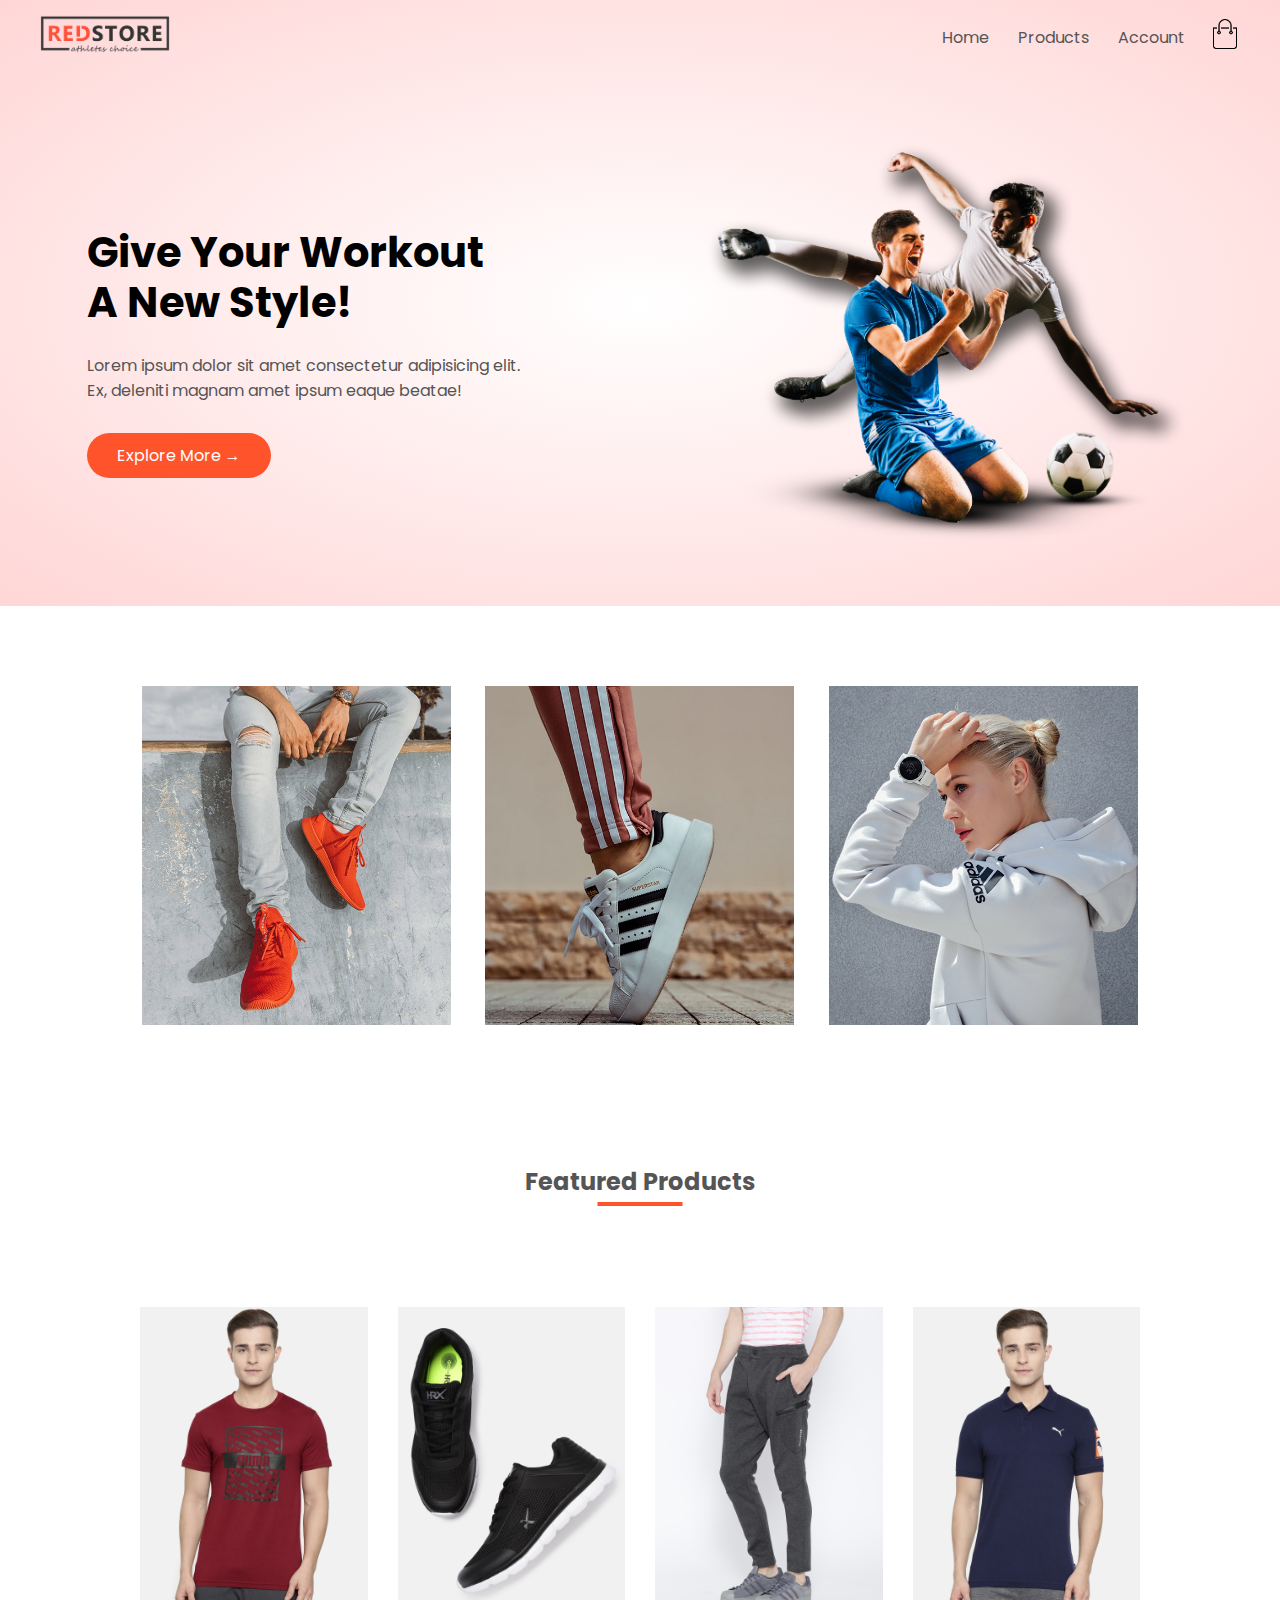
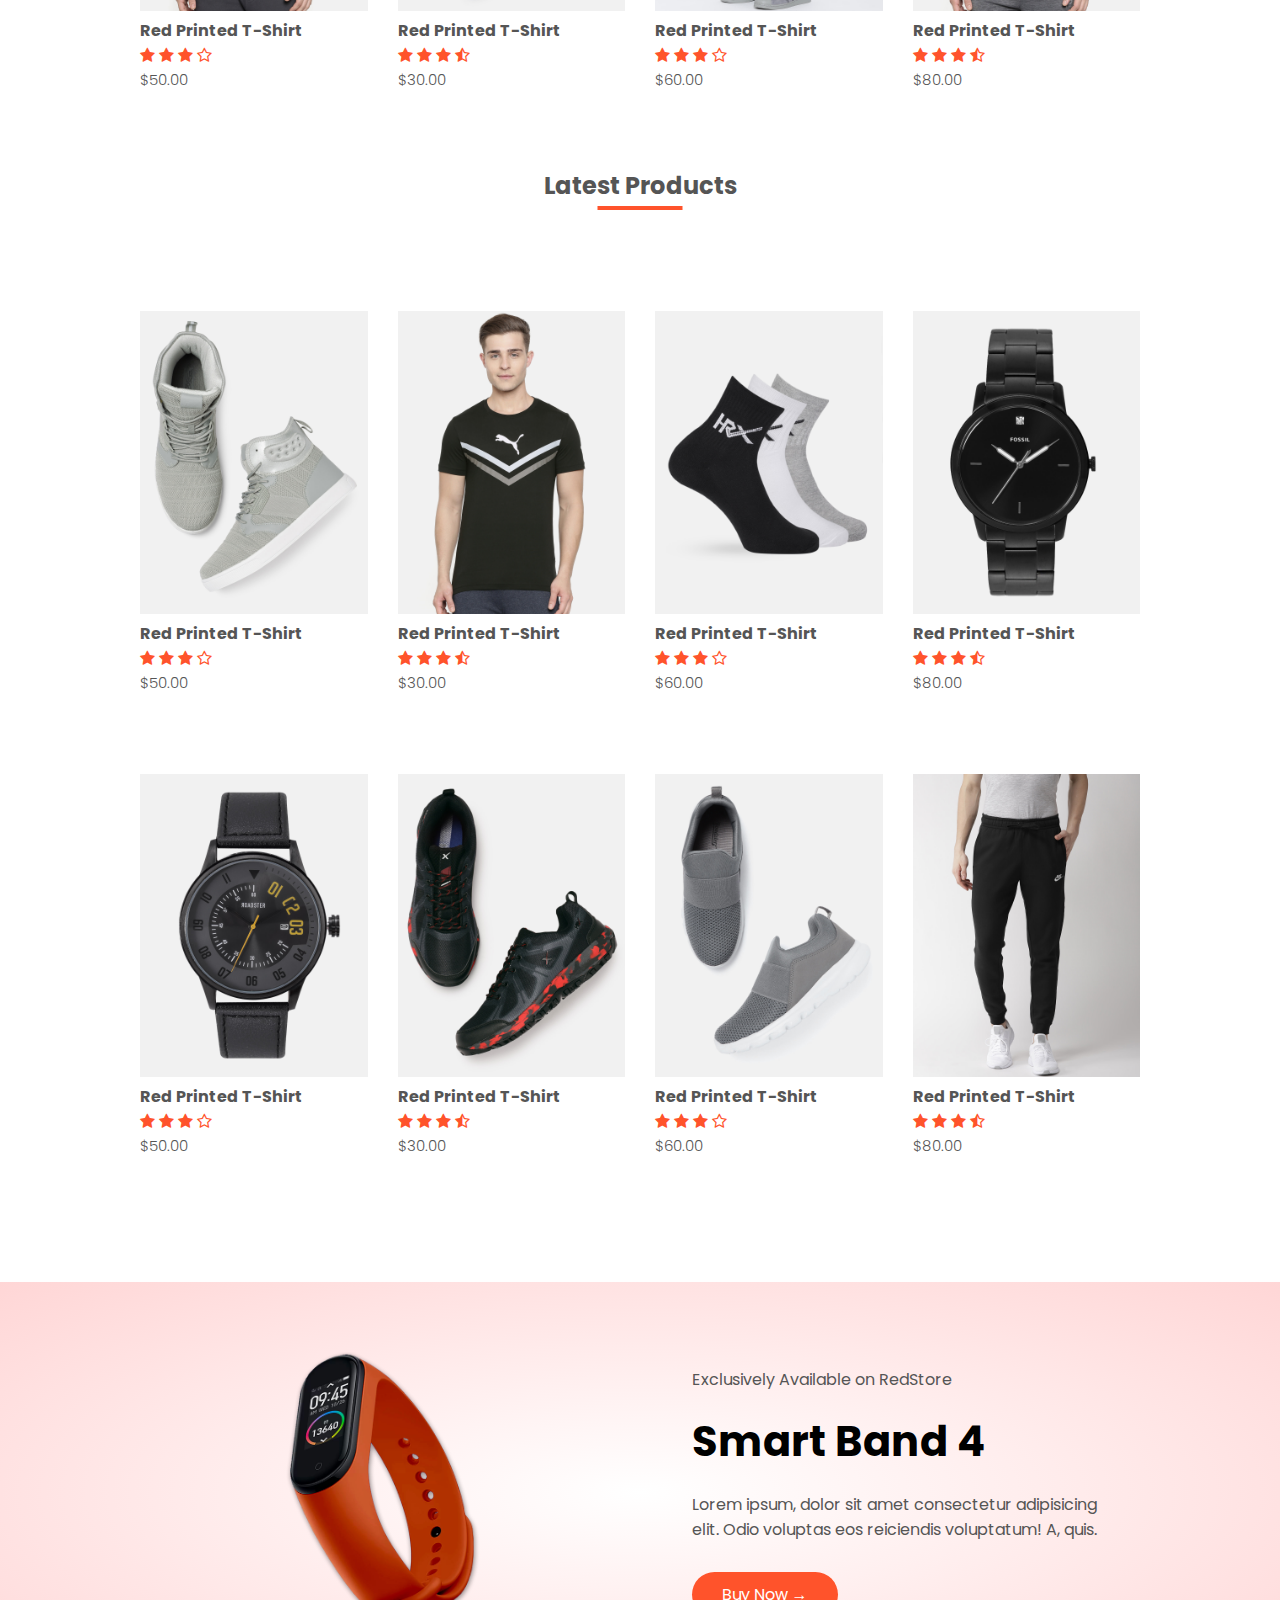
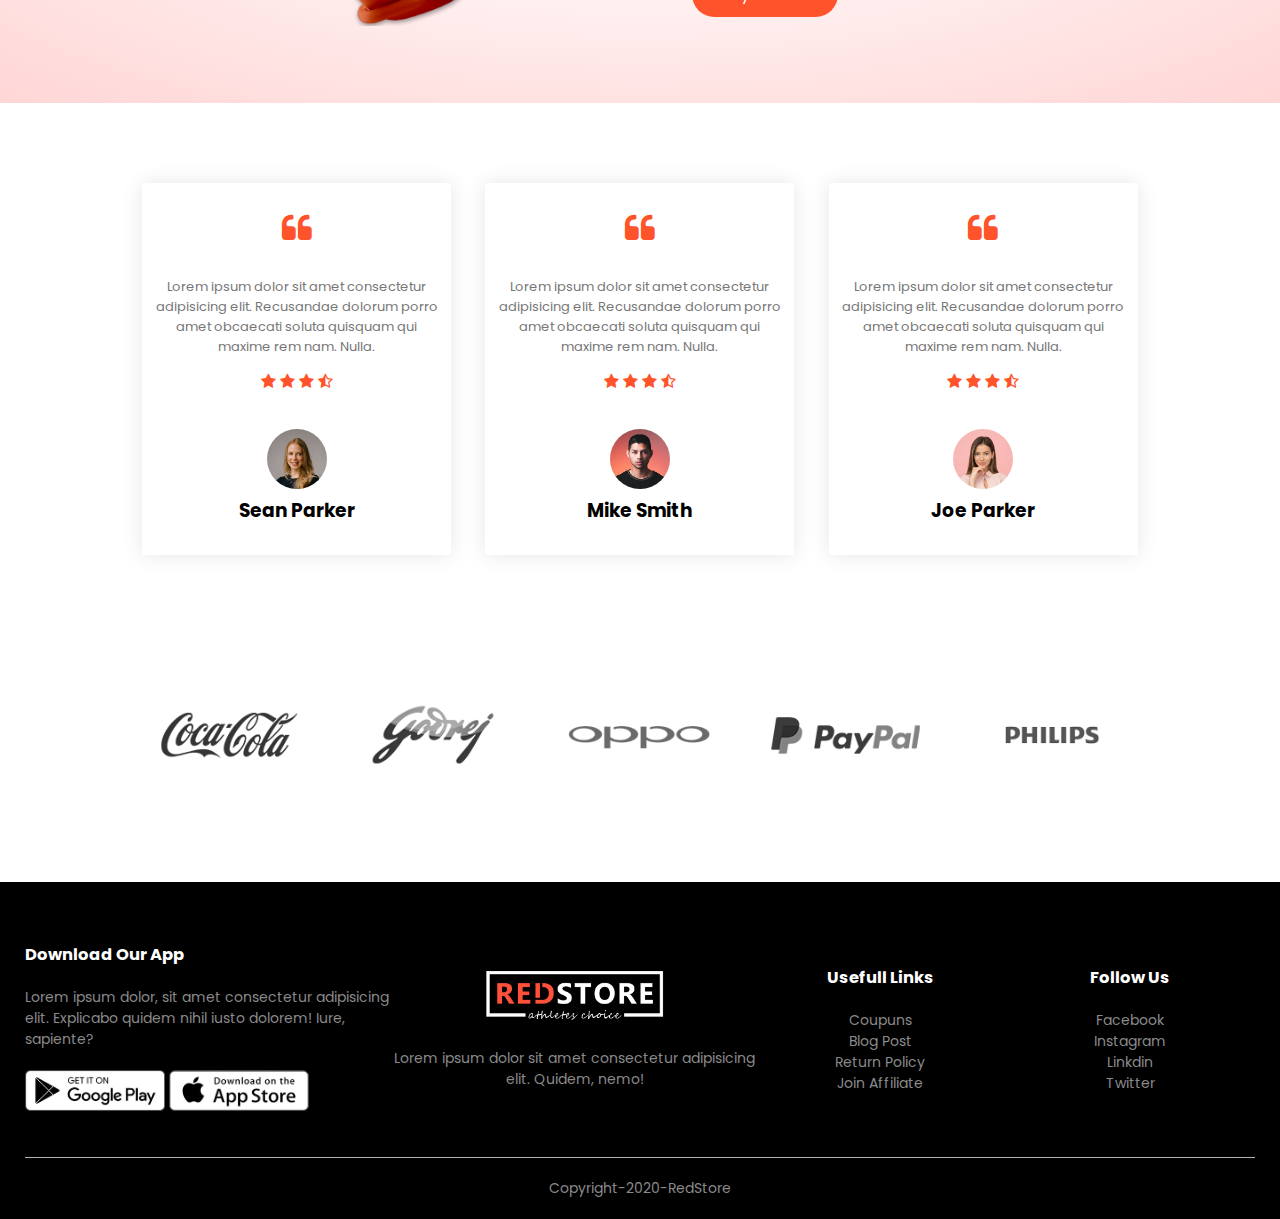
<file: index.html>
<!DOCTYPE html>
<html lang="en">

<head>
    <meta charset="UTF-8">
    <meta name="viewport" content="width=device-width, initial-scale=1.0">
    <link rel="stylesheet" href="./css/style.css">
    <link rel="shortcut icon" href="./images/logo.png" type="image/png">
    <link rel="preconnect" href="https://fonts.gstatic.com">
    <link href="https://fonts.googleapis.com/css2?family=Poppins:ital,wght@1,200&display=swap" rel="stylesheet">
    <link rel="stylesheet" href="https://cdnjs.cloudflare.com/ajax/libs/font-awesome/4.7.0/css/font-awesome.min.css">
    <title>RedStore</title>
</head>

<body>

    <!-- hrader section--------------------------------------------------- -->

    <div class="header">


        <div class="container">
            <div class="navbar">
                <div class="logo">
                    <a href="index.html"> <img src="./images/logo.png"></a>
                </div>
                <nav>
                    <ul id="ulitem">
                        <li><a href="#">Home</a></li>
                        <li><a href="product.html">Products</a></li>
                        <li><a href="account.html">Account</a></li>
                    </ul>

                </nav>
                <a href="cart.html"><img src="./images/cart.png" class="cart"></a>
                <img src="./images/menu.png" class="menu" onclick="menubtn()">
            </div>

            <div class="row">
                <div class="col_2" id="col_1">
                    <h1>Give Your Workout <br> A New Style!</h1>
                    <p>Lorem ipsum dolor sit amet consectetur adipisicing elit. <br> Ex, deleniti magnam amet ipsum eaque beatae!</p>
                    <a class="btn">Explore More &#8594</a>
                </div>

                <div class="col_2">
                    <img src="./images/image1.png" alt="" srcset="">
                </div>
            </div>


        </div>
    </div>

    <!-- hrader section--------------------------------------------------- -->


    <!-- featured category------------------------------------- -->

    <div class="category">
        <div class="small-container">
            <div class="row">
                <div class="col_3">
                    <img src="./images/category-1.jpg" alt="" srcset="">
                </div>
                <div class="col_3">
                    <img src="./images/category-2.jpg" alt="" srcset="">
                </div>
                <div class="col_3">
                    <img src="./images/category-3.jpg" alt="" srcset="">
                </div>

            </div>
        </div>
    </div>

    <!-- featured category------------------------------------- -->




    <!-- featured products------------------------------------- -->
    <div class="small-container">
        <h2 class="title">Featured Products</h2>
        <div class="row">
            <div class="col_4">
                <a href="productdetail.html"><img src="./images/product-1.jpg" alt="" srcset=""></a>
                <h4>Red Printed T-Shirt</h4>
                <div class="rating">
                    <i class="fa fa-star" aria-hidden="true"></i>
                    <i class="fa fa-star" aria-hidden="true"></i>
                    <i class="fa fa-star" aria-hidden="true"></i>
                    <i class="fa fa-star-o" aria-hidden="true"></i>
                </div>
                <p>$50.00</p>
            </div>
            <div class="col_4">
                <img src="./images/product-2.jpg" alt="" srcset="">
                <h4>Red Printed T-Shirt</h4>
                <div class="rating">
                    <i class="fa fa-star" aria-hidden="true"></i>
                    <i class="fa fa-star" aria-hidden="true"></i>
                    <i class="fa fa-star" aria-hidden="true"></i>
                    <i class="fa fa-star-half-o" aria-hidden="true"></i>
                </div>
                <p>$30.00</p>
            </div>
            <div class="col_4">
                <img src="./images/product-3.jpg" alt="" srcset="">
                <h4>Red Printed T-Shirt</h4>
                <div class="rating">
                    <i class="fa fa-star" aria-hidden="true"></i>
                    <i class="fa fa-star" aria-hidden="true"></i>
                    <i class="fa fa-star" aria-hidden="true"></i>
                    <i class="fa fa-star-o" aria-hidden="true"></i>
                </div>
                <p>$60.00</p>
            </div>
            <div class="col_4">
                <img src="./images/product-4.jpg" alt="" srcset="">
                <h4>Red Printed T-Shirt</h4>
                <div class="rating">
                    <i class="fa fa-star" aria-hidden="true"></i>
                    <i class="fa fa-star" aria-hidden="true"></i>
                    <i class="fa fa-star" aria-hidden="true"></i>
                    <i class="fa fa-star-half-o" aria-hidden="true"></i>
                </div>
                <p>$80.00</p>
            </div>

        </div>
        <h2 class="title">Latest Products</h2>
        <div class="row">
            <div class="col_4">
                <img src="./images/product-5.jpg" alt="" srcset="">
                <h4>Red Printed T-Shirt</h4>
                <div class="rating">
                    <i class="fa fa-star" aria-hidden="true"></i>
                    <i class="fa fa-star" aria-hidden="true"></i>
                    <i class="fa fa-star" aria-hidden="true"></i>
                    <i class="fa fa-star-o" aria-hidden="true"></i>
                </div>
                <p>$50.00</p>
            </div>
            <div class="col_4">
                <img src="./images/product-6.jpg" alt="" srcset="">
                <h4>Red Printed T-Shirt</h4>
                <div class="rating">
                    <i class="fa fa-star" aria-hidden="true"></i>
                    <i class="fa fa-star" aria-hidden="true"></i>
                    <i class="fa fa-star" aria-hidden="true"></i>
                    <i class="fa fa-star-half-o" aria-hidden="true"></i>
                </div>
                <p>$30.00</p>
            </div>
            <div class="col_4">
                <img src="./images/product-7.jpg" alt="" srcset="">
                <h4>Red Printed T-Shirt</h4>
                <div class="rating">
                    <i class="fa fa-star" aria-hidden="true"></i>
                    <i class="fa fa-star" aria-hidden="true"></i>
                    <i class="fa fa-star" aria-hidden="true"></i>
                    <i class="fa fa-star-o" aria-hidden="true"></i>
                </div>
                <p>$60.00</p>
            </div>
            <div class="col_4">
                <img src="./images/product-8.jpg" alt="" srcset="">
                <h4>Red Printed T-Shirt</h4>
                <div class="rating">
                    <i class="fa fa-star" aria-hidden="true"></i>
                    <i class="fa fa-star" aria-hidden="true"></i>
                    <i class="fa fa-star" aria-hidden="true"></i>
                    <i class="fa fa-star-half-o" aria-hidden="true"></i>
                </div>
                <p>$80.00</p>
            </div>

        </div>
        <div class="row">
            <div class="col_4">
                <img src="./images/product-9.jpg" alt="" srcset="">
                <h4>Red Printed T-Shirt</h4>
                <div class="rating">
                    <i class="fa fa-star" aria-hidden="true"></i>
                    <i class="fa fa-star" aria-hidden="true"></i>
                    <i class="fa fa-star" aria-hidden="true"></i>
                    <i class="fa fa-star-o" aria-hidden="true"></i>
                </div>
                <p>$50.00</p>
            </div>
            <div class="col_4">
                <img src="./images/product-10.jpg" alt="" srcset="">
                <h4>Red Printed T-Shirt</h4>
                <div class="rating">
                    <i class="fa fa-star" aria-hidden="true"></i>
                    <i class="fa fa-star" aria-hidden="true"></i>
                    <i class="fa fa-star" aria-hidden="true"></i>
                    <i class="fa fa-star-half-o" aria-hidden="true"></i>
                </div>
                <p>$30.00</p>
            </div>
            <div class="col_4">
                <img src="./images/product-11.jpg" alt="" srcset="">
                <h4>Red Printed T-Shirt</h4>
                <div class="rating">
                    <i class="fa fa-star" aria-hidden="true"></i>
                    <i class="fa fa-star" aria-hidden="true"></i>
                    <i class="fa fa-star" aria-hidden="true"></i>
                    <i class="fa fa-star-o" aria-hidden="true"></i>
                </div>
                <p>$60.00</p>
            </div>
            <div class="col_4">
                <img src="./images/product-12.jpg" alt="" srcset="">
                <h4>Red Printed T-Shirt</h4>
                <div class="rating">
                    <i class="fa fa-star" aria-hidden="true"></i>
                    <i class="fa fa-star" aria-hidden="true"></i>
                    <i class="fa fa-star" aria-hidden="true"></i>
                    <i class="fa fa-star-half-o" aria-hidden="true"></i>
                </div>
                <p>$80.00</p>
            </div>

        </div>
    </div>


    <!-- featured products------------------------------------- -->

    <!-- offer----------------------------------------------------------- -->

    <div class="offer">
        <div class="small-container">
            <div class="row">
                <div class="col_2">
                    <img src="./images/exclusive.png" alt="" srcset="" class="offer-img">
                </div>
                <div class="col_2">
                    <p>Exclusively Available on RedStore</p>
                    <h1>Smart Band 4</h1>
                    <p>Lorem ipsum, dolor sit amet consectetur adipisicing elit. Odio voluptas eos reiciendis voluptatum! A, quis.</p>
                    <a href="" class="btn">Buy Now &#8594</a>
                </div>
            </div>
        </div>
    </div>



    <!-- offer----------------------------------------------------------- -->


    <!-- testimonial------------------------------------------------------- -->

    <div class="testimonial">
        <div class="small-container">
            <div class="row">
                <div class="col_3">
                    <i class="fa fa-quote-left fa-2x" aria-hidden="true"></i>
                    <p>Lorem ipsum dolor sit amet consectetur adipisicing elit. Recusandae dolorum porro amet obcaecati soluta quisquam qui maxime rem nam. Nulla.</p>
                    <div class="rating">
                        <i class="fa fa-star" aria-hidden="true"></i>
                        <i class="fa fa-star" aria-hidden="true"></i>
                        <i class="fa fa-star" aria-hidden="true"></i>
                        <i class="fa fa-star-half-o" aria-hidden="true"></i>
                    </div>
                    <img src="./images/user-1.png" alt="" srcset="">
                    <h3>Sean Parker</h3>
                </div>
                <div class="col_3">
                    <i class="fa fa-quote-left fa-2x" aria-hidden="true"></i>
                    <p>Lorem ipsum dolor sit amet consectetur adipisicing elit. Recusandae dolorum porro amet obcaecati soluta quisquam qui maxime rem nam. Nulla.</p>
                    <div class="rating">
                        <i class="fa fa-star" aria-hidden="true"></i>
                        <i class="fa fa-star" aria-hidden="true"></i>
                        <i class="fa fa-star" aria-hidden="true"></i>
                        <i class="fa fa-star-half-o" aria-hidden="true"></i>
                    </div>
                    <img src="./images/user-2.png" alt="" srcset="">
                    <h3>Mike Smith</h3>
                </div>
                <div class="col_3">
                    <i class="fa fa-quote-left fa-2x" aria-hidden="true"></i>
                    <p>Lorem ipsum dolor sit amet consectetur adipisicing elit. Recusandae dolorum porro amet obcaecati soluta quisquam qui maxime rem nam. Nulla.</p>
                    <div class="rating">
                        <i class="fa fa-star" aria-hidden="true"></i>
                        <i class="fa fa-star" aria-hidden="true"></i>
                        <i class="fa fa-star" aria-hidden="true"></i>
                        <i class="fa fa-star-half-o" aria-hidden="true"></i>
                    </div>
                    <img src="./images/user-3.png" alt="" srcset="">
                    <h3>Joe Parker</h3>
                </div>

            </div>
        </div>
    </div>

    <!-- testimonial------------------------------------------------------- -->


    <!-- brands--------------------------------------------------------------- -->
    <div class="brands">
        <div class="small-container">
            <div class="row">
                <div class="col_5">
                    <img src="./images/logo-coca-cola.png" alt="" srcset="">
                </div>
                <div class="col_5">
                    <img src="./images/logo-godrej.png" alt="" srcset="">
                </div>
                <div class="col_5">
                    <img src="./images/logo-oppo.png" alt="" srcset="">
                </div>
                <div class="col_5">
                    <img src="./images/logo-paypal.png" alt="" srcset="">
                </div>
                <div class="col_5">
                    <img src="./images/logo-philips.png" alt="" srcset="">
                </div>
            </div>
        </div>
    </div>

    <!-- brands--------------------------------------------------------------- -->

    <!-- footer-------------------------------------------------------------- -->
    <div class="footer">
        <div class="container">
            <div class="row">
                <div class="footer-col_1">
                    <h3>Download Our App</h3>
                    <p>Lorem ipsum dolor, sit amet consectetur adipisicing elit. Explicabo quidem nihil iusto dolorem! Iure, sapiente?</p>
                    <div class="app-logo">
                        <img src="./images/play-store.png" alt="" srcset="">
                        <img src="./images/app-store.png" alt="" srcset="">
                    </div>
                </div>
                <div class="footer-col_2">
                    <img src="./images/logo-white.png" alt="" srcset="">
                    <p>Lorem ipsum dolor sit amet consectetur adipisicing elit. Quidem, nemo!</p>
                </div>
                <div class="footer-col_3">
                    <h3>Usefull Links</h3>
                    <ul>
                        <li>Coupuns</li>
                        <li>Blog Post</li>
                        <li>Return Policy</li>
                        <li>Join Affiliate</li>
                    </ul>
                </div>
                <div class="footer-col_4">
                    <h3>Follow Us</h3>
                    <ul>
                        <li>Facebook</li>
                        <li>Instagram</li>
                        <li>Linkdin</li>
                        <li>Twitter</li>
                    </ul>
                </div>
            </div>
            <hr>
            <p class="copyright">Copyright-2020-RedStore</p>
        </div>
    </div>



    <!-- footer-------------------------------------------------------------- -->




    <script src="./js/min.js"></script>
</body>

</html>
</file>
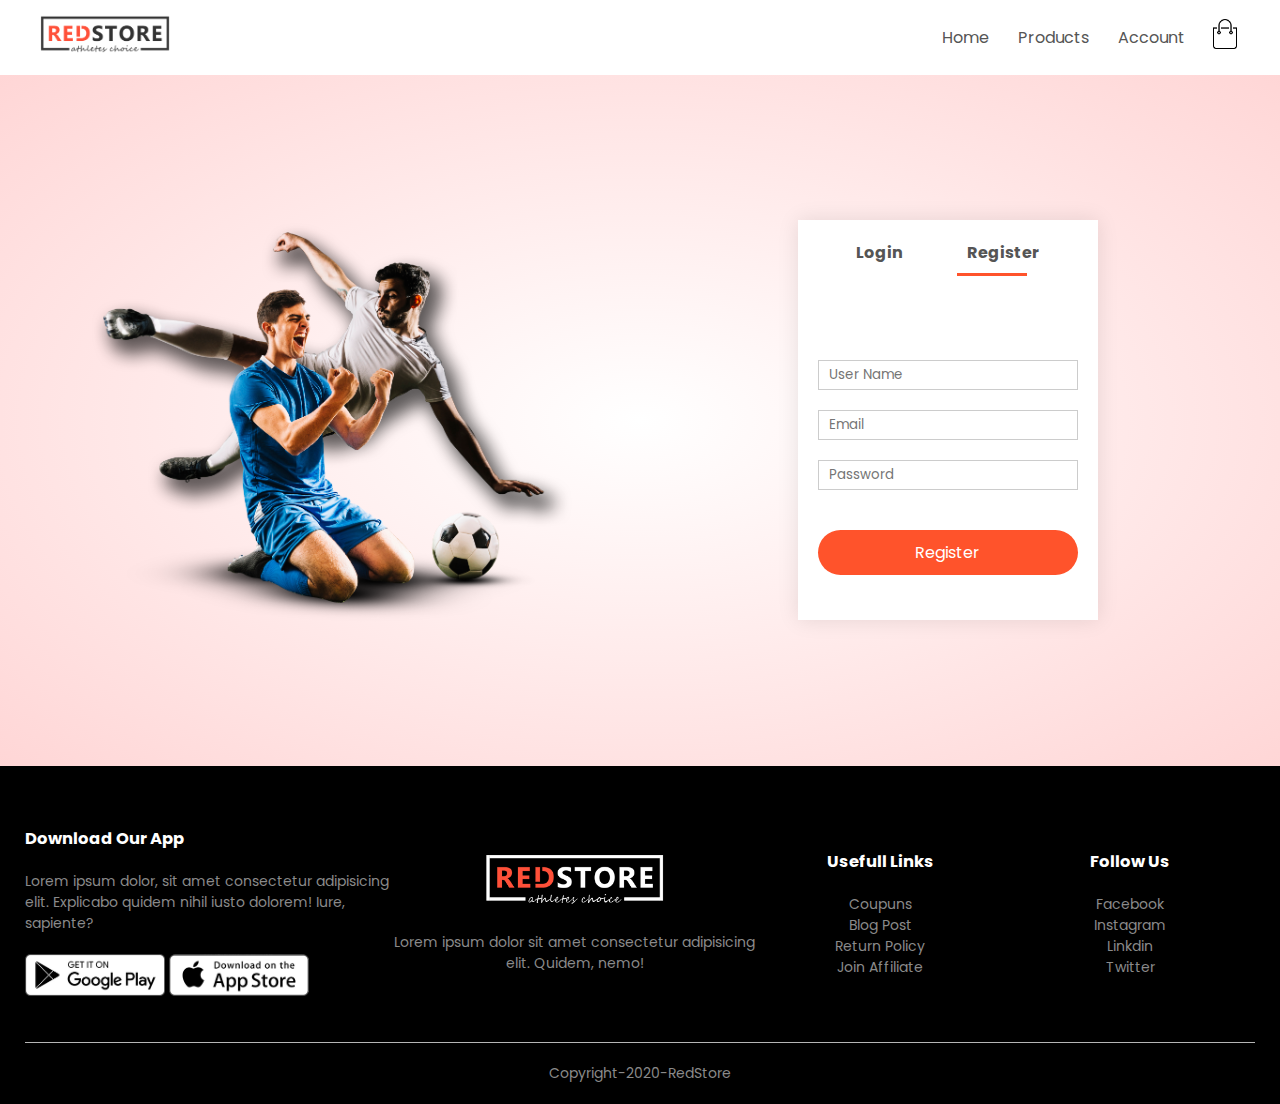
<file: account.html>
<!DOCTYPE html>
<html lang="en">

<head>
    <meta charset="UTF-8">
    <meta name="viewport" content="width=device-width, initial-scale=1.0">
    <link rel="stylesheet" href="./css/style.css">
    <link rel="shortcut icon" href="./images/logo.png" type="image/png">
    <link rel="preconnect" href="https://fonts.gstatic.com">
    <link href="https://fonts.googleapis.com/css2?family=Poppins:ital,wght@1,200&display=swap" rel="stylesheet">
    <link rel="stylesheet" href="https://cdnjs.cloudflare.com/ajax/libs/font-awesome/4.7.0/css/font-awesome.min.css">
    <title>RedStore</title>
</head>

<body>

    <!-- hrader section--------------------------------------------------- -->





    <div class="container">
        <div class="navbar">
            <div class="logo">
                <a href="index.html"> <img src="./images/logo.png"></a>
            </div>
            <nav>
                <ul id="ulitem">
                    <li><a href="index.html">Home</a></li>
                    <li><a href="product.html">Products</a></li>
                    <li><a href="#">Account</a></li>
                </ul>

            </nav>
            <a href="cart.html"> <img src="./images/cart.png" class="cart"></a>
            <img src="./images/menu.png" class="menu" onclick="menubtn()">
        </div>

    </div>


    <!-- hrader section--------------------------------------------------- -->


    <!-- account section--------------------------------------------- -->

    <div class="account_page">
        <div class="container">
            <div class="row">
                <div class="col_2">
                    <img src="./images/image1.png" class="acc-img">
                </div>
                <div class="col_2">
                    <div class="form_container">

                        <div class="form_btn">
                            <span onclick="login()">Login</span>
                            <span onclick="register()" id="reg">Register</span>
                            <hr id="indicator">
                        </div>
                        <form id="logform">
                            <input type="text" placeholder="User Name">
                            <input type="password" placeholder="Password">
                            <button type="submit" class="btn">Login</button>
                            <a href="">Forgot Password</a>

                        </form>
                        <form id="regform">
                            <input type="text" placeholder="User Name">
                            <input type="email" placeholder="Email">
                            <input type="password" placeholder="Password">
                            <button type="submit" class="btn">Register</button>


                        </form>

                    </div>
                </div>
            </div>
        </div>
    </div>
    <!-- account section--------------------------------------------- -->






    <!-- footer-------------------------------------------------------------- -->
    <div class="footer">
        <div class="container">
            <div class="row">
                <div class="footer-col_1">
                    <h3>Download Our App</h3>
                    <p>Lorem ipsum dolor, sit amet consectetur adipisicing elit. Explicabo quidem nihil iusto dolorem! Iure, sapiente?</p>
                    <div class="app-logo">
                        <img src="./images/play-store.png" alt="" srcset="">
                        <img src="./images/app-store.png" alt="" srcset="">
                    </div>
                </div>
                <div class="footer-col_2">
                    <img src="./images/logo-white.png" alt="" srcset="">
                    <p>Lorem ipsum dolor sit amet consectetur adipisicing elit. Quidem, nemo!</p>
                </div>
                <div class="footer-col_3">
                    <h3>Usefull Links</h3>
                    <ul>
                        <li>Coupuns</li>
                        <li>Blog Post</li>
                        <li>Return Policy</li>
                        <li>Join Affiliate</li>
                    </ul>
                </div>
                <div class="footer-col_4">
                    <h3>Follow Us</h3>
                    <ul>
                        <li>Facebook</li>
                        <li>Instagram</li>
                        <li>Linkdin</li>
                        <li>Twitter</li>
                    </ul>
                </div>
            </div>
            <hr>
            <p class="copyright">Copyright-2020-RedStore</p>
        </div>
    </div>



    <!-- footer-------------------------------------------------------------- -->




    <script src="./js/min.js"></script>
</body>

</html>
</file>
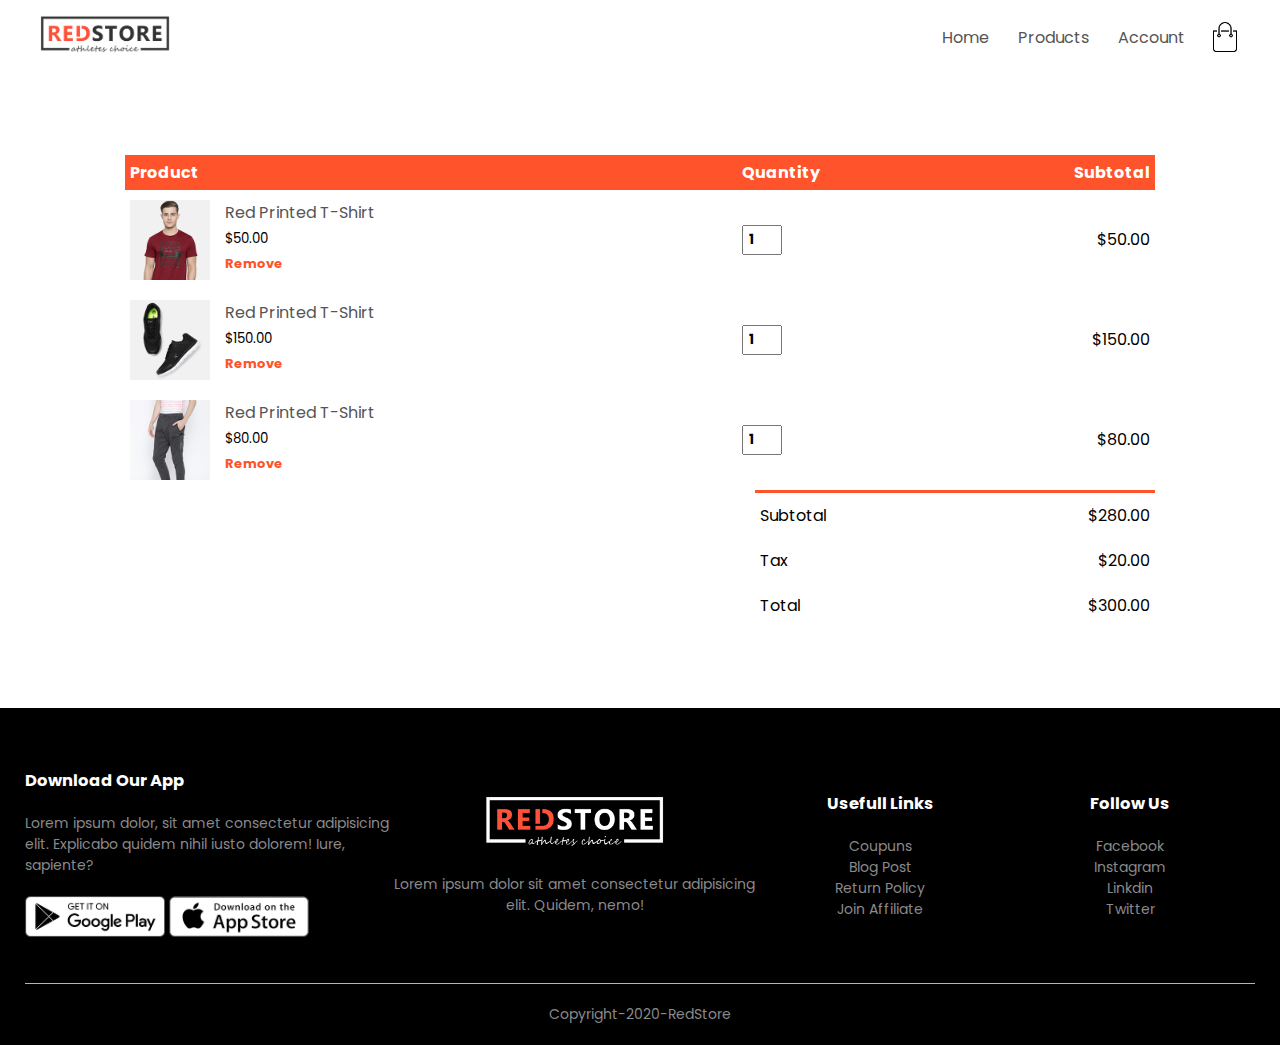
<file: cart.html>
<!DOCTYPE html>
<html lang="en">

<head>
    <meta charset="UTF-8">
    <meta name="viewport" content="width=device-width, initial-scale=1.0">
    <link rel="stylesheet" href="./css/style.css">
    <link rel="shortcut icon" href="./images/logo.png" type="image/png">
    <link rel="preconnect" href="https://fonts.gstatic.com">
    <link href="https://fonts.googleapis.com/css2?family=Poppins:ital,wght@1,200&display=swap" rel="stylesheet">
    <link rel="stylesheet" href="https://cdnjs.cloudflare.com/ajax/libs/font-awesome/4.7.0/css/font-awesome.min.css">
    <title>RedStore</title>
</head>

<body>

    <!-- hrader section--------------------------------------------------- -->




    <div class="container">
        <div class="navbar">
            <div class="logo">
                <a href="index.html"> <img src="./images/logo.png"></a>
            </div>
            <nav>
                <ul id="ulitem">
                    <li><a href="index.html">Home</a></li>
                    <li><a href="product.html">Products</a></li>
                    <li><a href="account.html">Account</a></li>
                </ul>

            </nav>
            <img src="./images/cart.png" class="cart">
            <img src="./images/menu.png" class="menu" onclick="menubtn()">
        </div>

    </div>

    <!-- hrader section--------------------------------------------------- -->


    <!-- cart detail---------------------------------------------------- -->
    <div class="small-container cart-page">
        <table>
            <tr>
                <th>Product</th>
                <th>Quantity</th>
                <th>Subtotal</th>
            </tr>
            <tr>
                <td>
                    <div class="cart_info">
                        <img src="./images/buy-1.jpg" alt="">
                        <div>
                            <p>Red Printed T-Shirt</p>
                            <small>$50.00</small>
                            <br>
                            <a href="">Remove</a>
                        </div>
                    </div>
                </td>
                <td><input type="number" value="1"></td>
                <td>$50.00</td>
            </tr>
            <tr>
                <td>
                    <div class="cart_info">
                        <img src="./images/buy-2.jpg" alt="">
                        <div>
                            <p>Red Printed T-Shirt</p>
                            <small>$150.00</small>
                            <br>
                            <a href="">Remove</a>
                        </div>
                    </div>
                </td>
                <td><input type="number" value="1"></td>
                <td>$150.00</td>
            </tr>
            <tr>
                <td>
                    <div class="cart_info">
                        <img src="./images/buy-3.jpg" alt="">
                        <div>
                            <p>Red Printed T-Shirt</p>
                            <small>$80.00</small>
                            <br>
                            <a href="">Remove</a>
                        </div>
                    </div>
                </td>
                <td><input type="number" value="1"></td>
                <td>$80.00</td>
            </tr>
        </table>

        <div class="total-price">
            <table>
                <tr>
                    <td>Subtotal</td>
                    <td>$280.00</td>
                </tr>
                <tr>
                    <td>Tax</td>
                    <td>$20.00</td>
                </tr>
                <tr>
                    <td>Total</td>
                    <td>$300.00</td>
                </tr>
            </table>
        </div>

    </div>

    <!-- cart detail---------------------------------------------------- -->







    <!-- footer-------------------------------------------------------------- -->
    <div class="footer">
        <div class="container">
            <div class="row">
                <div class="footer-col_1">
                    <h3>Download Our App</h3>
                    <p>Lorem ipsum dolor, sit amet consectetur adipisicing elit. Explicabo quidem nihil iusto dolorem! Iure, sapiente?</p>
                    <div class="app-logo">
                        <img src="./images/play-store.png" alt="" srcset="">
                        <img src="./images/app-store.png" alt="" srcset="">
                    </div>
                </div>
                <div class="footer-col_2">
                    <img src="./images/logo-white.png" alt="" srcset="">
                    <p>Lorem ipsum dolor sit amet consectetur adipisicing elit. Quidem, nemo!</p>
                </div>
                <div class="footer-col_3">
                    <h3>Usefull Links</h3>
                    <ul>
                        <li>Coupuns</li>
                        <li>Blog Post</li>
                        <li>Return Policy</li>
                        <li>Join Affiliate</li>
                    </ul>
                </div>
                <div class="footer-col_4">
                    <h3>Follow Us</h3>
                    <ul>
                        <li>Facebook</li>
                        <li>Instagram</li>
                        <li>Linkdin</li>
                        <li>Twitter</li>
                    </ul>
                </div>
            </div>
            <hr>
            <p class="copyright">Copyright-2020-RedStore</p>
        </div>
    </div>



    <!-- footer-------------------------------------------------------------- -->




    <script src="./js/min.js"></script>
</body>

</html>
</file>
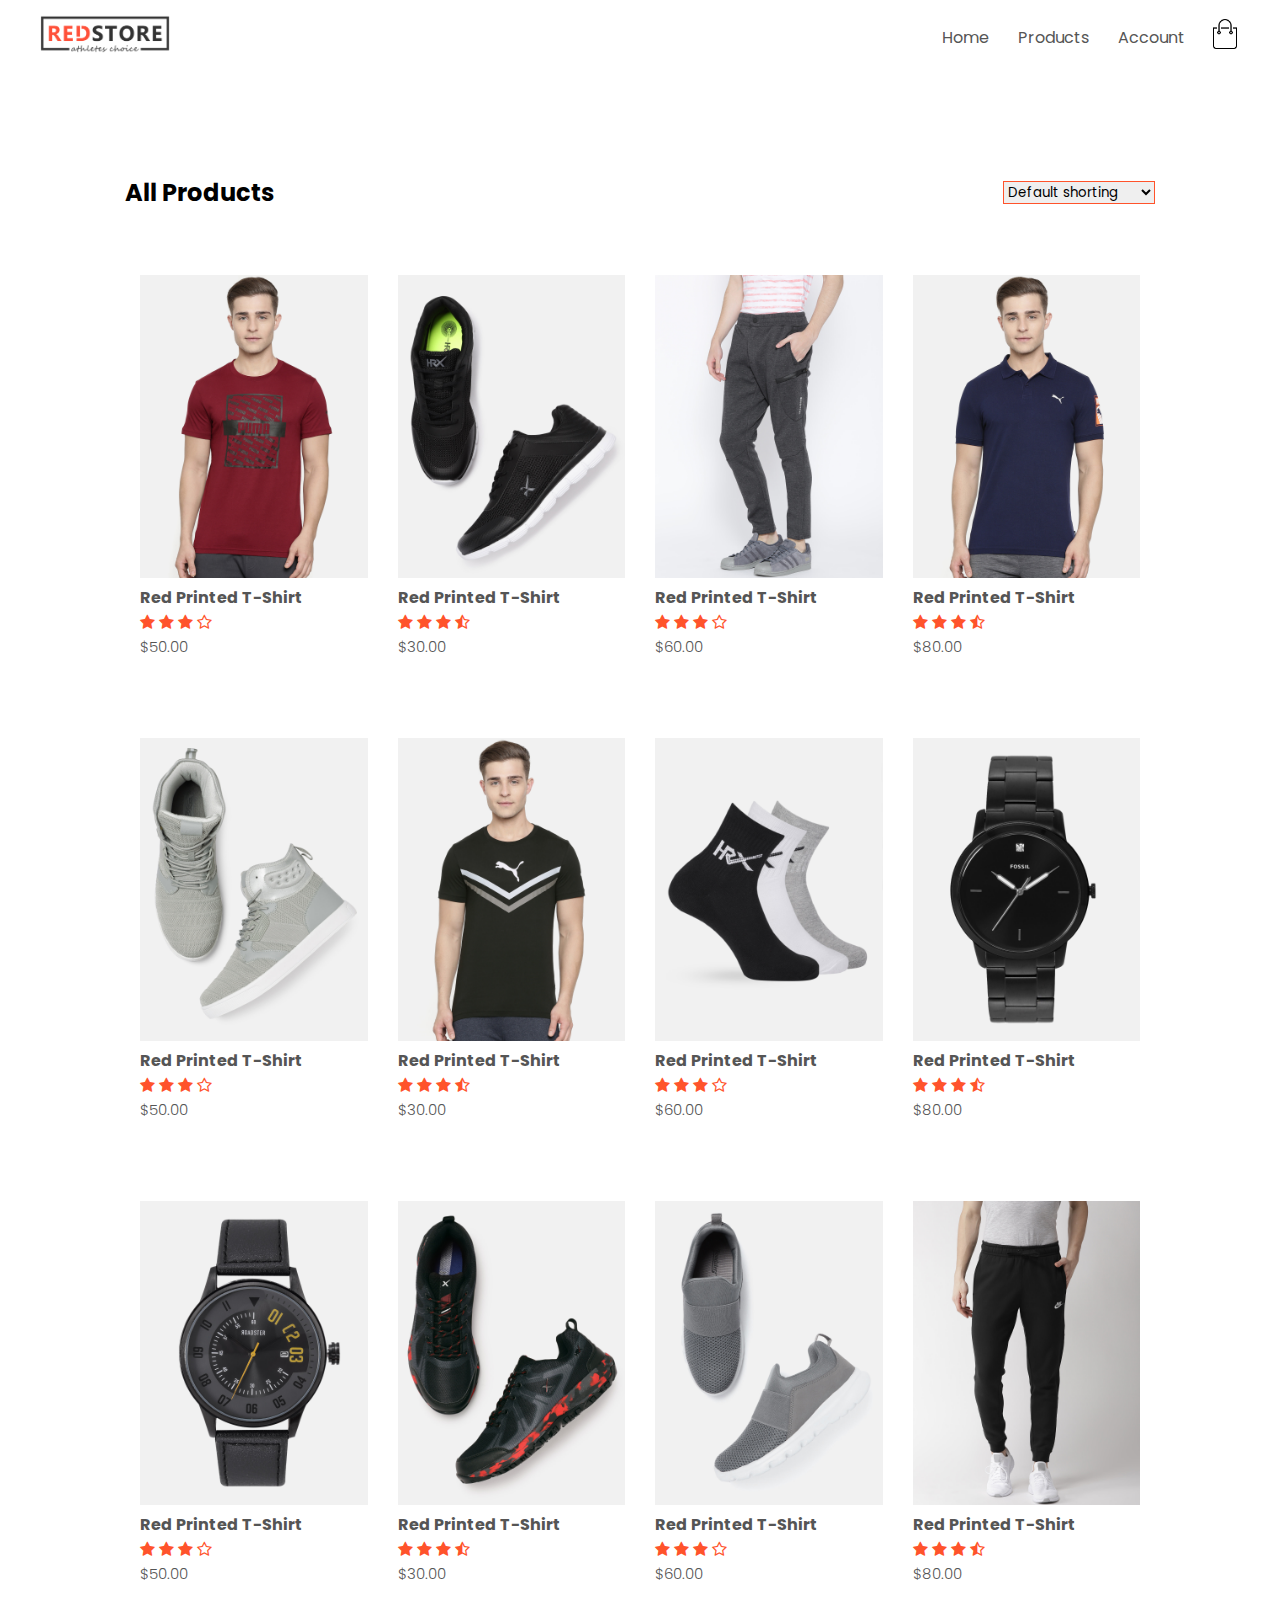
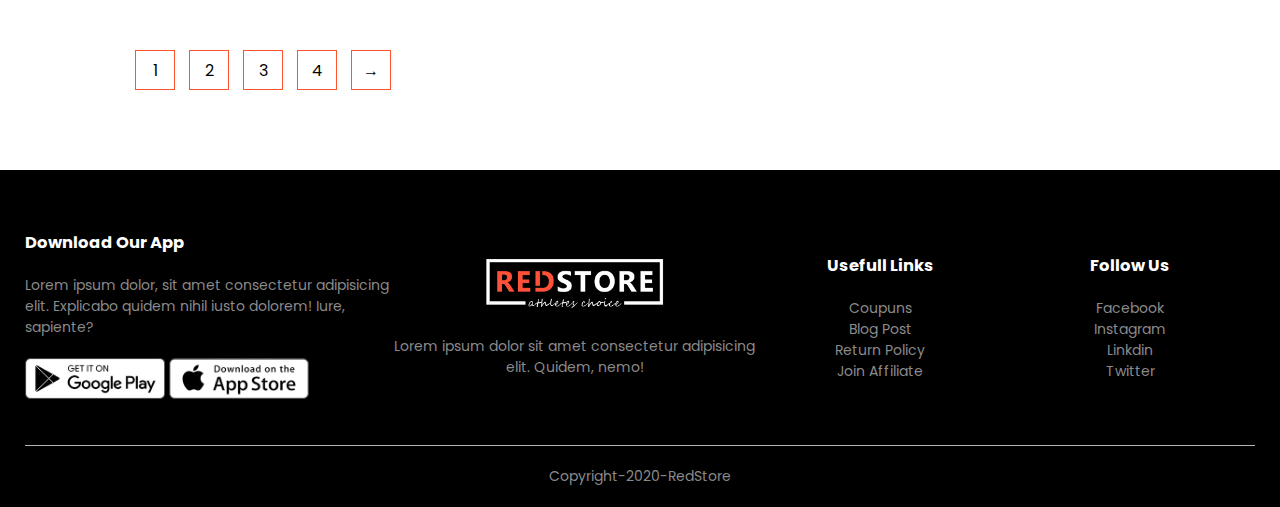
<file: product.html>
<!DOCTYPE html>
<html lang="en">

<head>
    <meta charset="UTF-8">
    <meta name="viewport" content="width=device-width, initial-scale=1.0">
    <link rel="stylesheet" href="./css/style.css">
    <link rel="preconnect" href="https://fonts.gstatic.com">
    <link rel="shortcut icon" href="./images/logo.png" type="image/png">
    <link href="https://fonts.googleapis.com/css2?family=Poppins:ital,wght@1,200&display=swap" rel="stylesheet">
    <link rel="stylesheet" href="https://cdnjs.cloudflare.com/ajax/libs/font-awesome/4.7.0/css/font-awesome.min.css">
    <title>RedStore</title>
</head>

<body>

    <!-- hrader section--------------------------------------------------- -->




    <div class="container">
        <div class="navbar">
            <div class="logo">
                <a href="index.html"> <img src="./images/logo.png"></a>
            </div>
            <nav>
                <ul id="ulitem">
                    <li><a href="index.html">Home</a></li>
                    <li><a href="#">Products</a></li>
                    <li><a href="account.html">Account</a></li>
                </ul>

            </nav>
            <a href="cart.html"><img src="./images/cart.png" class="cart"></a>
            <img src="./images/menu.png" class="menu" onclick="menubtn()">
        </div>




    </div>


    <!-- hrader section--------------------------------------------------- -->






    <!-- featured products------------------------------------- -->
    <div class="small-container">

        <div class="row row_2">
            <h2>All Products</h2>
            <select>
                   <option>Default shorting</option>
                   <option>Short by price</option>
                   <option> Short by rating</option>
                   <option> Short by popularity</option>
                   <option> Short by sale</option>
               </select>
        </div>


        <div class="row">
            <div class="col_4">
                <a href="productdetail.html"> <img src="./images/product-1.jpg" alt="" srcset=""></a>
                <h4>Red Printed T-Shirt</h4>
                <div class="rating">
                    <i class="fa fa-star" aria-hidden="true"></i>
                    <i class="fa fa-star" aria-hidden="true"></i>
                    <i class="fa fa-star" aria-hidden="true"></i>
                    <i class="fa fa-star-o" aria-hidden="true"></i>
                </div>
                <p>$50.00</p>
            </div>
            <div class="col_4">
                <img src="./images/product-2.jpg" alt="" srcset="">
                <h4>Red Printed T-Shirt</h4>
                <div class="rating">
                    <i class="fa fa-star" aria-hidden="true"></i>
                    <i class="fa fa-star" aria-hidden="true"></i>
                    <i class="fa fa-star" aria-hidden="true"></i>
                    <i class="fa fa-star-half-o" aria-hidden="true"></i>
                </div>
                <p>$30.00</p>
            </div>
            <div class="col_4">
                <img src="./images/product-3.jpg" alt="" srcset="">
                <h4>Red Printed T-Shirt</h4>
                <div class="rating">
                    <i class="fa fa-star" aria-hidden="true"></i>
                    <i class="fa fa-star" aria-hidden="true"></i>
                    <i class="fa fa-star" aria-hidden="true"></i>
                    <i class="fa fa-star-o" aria-hidden="true"></i>
                </div>
                <p>$60.00</p>
            </div>
            <div class="col_4">
                <img src="./images/product-4.jpg" alt="" srcset="">
                <h4>Red Printed T-Shirt</h4>
                <div class="rating">
                    <i class="fa fa-star" aria-hidden="true"></i>
                    <i class="fa fa-star" aria-hidden="true"></i>
                    <i class="fa fa-star" aria-hidden="true"></i>
                    <i class="fa fa-star-half-o" aria-hidden="true"></i>
                </div>
                <p>$80.00</p>
            </div>

        </div>
        <div class="row">
            <div class="col_4">
                <img src="./images/product-5.jpg" alt="" srcset="">
                <h4>Red Printed T-Shirt</h4>
                <div class="rating">
                    <i class="fa fa-star" aria-hidden="true"></i>
                    <i class="fa fa-star" aria-hidden="true"></i>
                    <i class="fa fa-star" aria-hidden="true"></i>
                    <i class="fa fa-star-o" aria-hidden="true"></i>
                </div>
                <p>$50.00</p>
            </div>
            <div class="col_4">
                <img src="./images/product-6.jpg" alt="" srcset="">
                <h4>Red Printed T-Shirt</h4>
                <div class="rating">
                    <i class="fa fa-star" aria-hidden="true"></i>
                    <i class="fa fa-star" aria-hidden="true"></i>
                    <i class="fa fa-star" aria-hidden="true"></i>
                    <i class="fa fa-star-half-o" aria-hidden="true"></i>
                </div>
                <p>$30.00</p>
            </div>
            <div class="col_4">
                <img src="./images/product-7.jpg" alt="" srcset="">
                <h4>Red Printed T-Shirt</h4>
                <div class="rating">
                    <i class="fa fa-star" aria-hidden="true"></i>
                    <i class="fa fa-star" aria-hidden="true"></i>
                    <i class="fa fa-star" aria-hidden="true"></i>
                    <i class="fa fa-star-o" aria-hidden="true"></i>
                </div>
                <p>$60.00</p>
            </div>
            <div class="col_4">
                <img src="./images/product-8.jpg" alt="" srcset="">
                <h4>Red Printed T-Shirt</h4>
                <div class="rating">
                    <i class="fa fa-star" aria-hidden="true"></i>
                    <i class="fa fa-star" aria-hidden="true"></i>
                    <i class="fa fa-star" aria-hidden="true"></i>
                    <i class="fa fa-star-half-o" aria-hidden="true"></i>
                </div>
                <p>$80.00</p>
            </div>

        </div>
        <div class="row">
            <div class="col_4">
                <img src="./images/product-9.jpg" alt="" srcset="">
                <h4>Red Printed T-Shirt</h4>
                <div class="rating">
                    <i class="fa fa-star" aria-hidden="true"></i>
                    <i class="fa fa-star" aria-hidden="true"></i>
                    <i class="fa fa-star" aria-hidden="true"></i>
                    <i class="fa fa-star-o" aria-hidden="true"></i>
                </div>
                <p>$50.00</p>
            </div>
            <div class="col_4">
                <img src="./images/product-10.jpg" alt="" srcset="">
                <h4>Red Printed T-Shirt</h4>
                <div class="rating">
                    <i class="fa fa-star" aria-hidden="true"></i>
                    <i class="fa fa-star" aria-hidden="true"></i>
                    <i class="fa fa-star" aria-hidden="true"></i>
                    <i class="fa fa-star-half-o" aria-hidden="true"></i>
                </div>
                <p>$30.00</p>
            </div>
            <div class="col_4">
                <img src="./images/product-11.jpg" alt="" srcset="">
                <h4>Red Printed T-Shirt</h4>
                <div class="rating">
                    <i class="fa fa-star" aria-hidden="true"></i>
                    <i class="fa fa-star" aria-hidden="true"></i>
                    <i class="fa fa-star" aria-hidden="true"></i>
                    <i class="fa fa-star-o" aria-hidden="true"></i>
                </div>
                <p>$60.00</p>
            </div>
            <div class="col_4">
                <img src="./images/product-12.jpg" alt="" srcset="">
                <h4>Red Printed T-Shirt</h4>
                <div class="rating">
                    <i class="fa fa-star" aria-hidden="true"></i>
                    <i class="fa fa-star" aria-hidden="true"></i>
                    <i class="fa fa-star" aria-hidden="true"></i>
                    <i class="fa fa-star-half-o" aria-hidden="true"></i>
                </div>
                <p>$80.00</p>
            </div>

        </div>

        <div class="page_btn">
            <span>1</span>
            <span>2</span>
            <span>3</span>
            <span>4</span>
            <span>&#8594</span>
        </div>

    </div>



    <!-- featured products------------------------------------- -->




    <!-- footer-------------------------------------------------------------- -->
    <div class="footer">
        <div class="container">
            <div class="row">
                <div class="footer-col_1">
                    <h3>Download Our App</h3>
                    <p>Lorem ipsum dolor, sit amet consectetur adipisicing elit. Explicabo quidem nihil iusto dolorem! Iure, sapiente?</p>
                    <div class="app-logo">
                        <img src="./images/play-store.png" alt="" srcset="">
                        <img src="./images/app-store.png" alt="" srcset="">
                    </div>
                </div>
                <div class="footer-col_2">
                    <img src="./images/logo-white.png" alt="" srcset="">
                    <p>Lorem ipsum dolor sit amet consectetur adipisicing elit. Quidem, nemo!</p>
                </div>
                <div class="footer-col_3">
                    <h3>Usefull Links</h3>
                    <ul>
                        <li>Coupuns</li>
                        <li>Blog Post</li>
                        <li>Return Policy</li>
                        <li>Join Affiliate</li>
                    </ul>
                </div>
                <div class="footer-col_4">
                    <h3>Follow Us</h3>
                    <ul>
                        <li>Facebook</li>
                        <li>Instagram</li>
                        <li>Linkdin</li>
                        <li>Twitter</li>
                    </ul>
                </div>
            </div>
            <hr>
            <p class="copyright">Copyright-2020-RedStore</p>
        </div>
    </div>



    <!-- footer-------------------------------------------------------------- -->




    <script src="./js/min.js"></script>
</body>

</html>
</file>
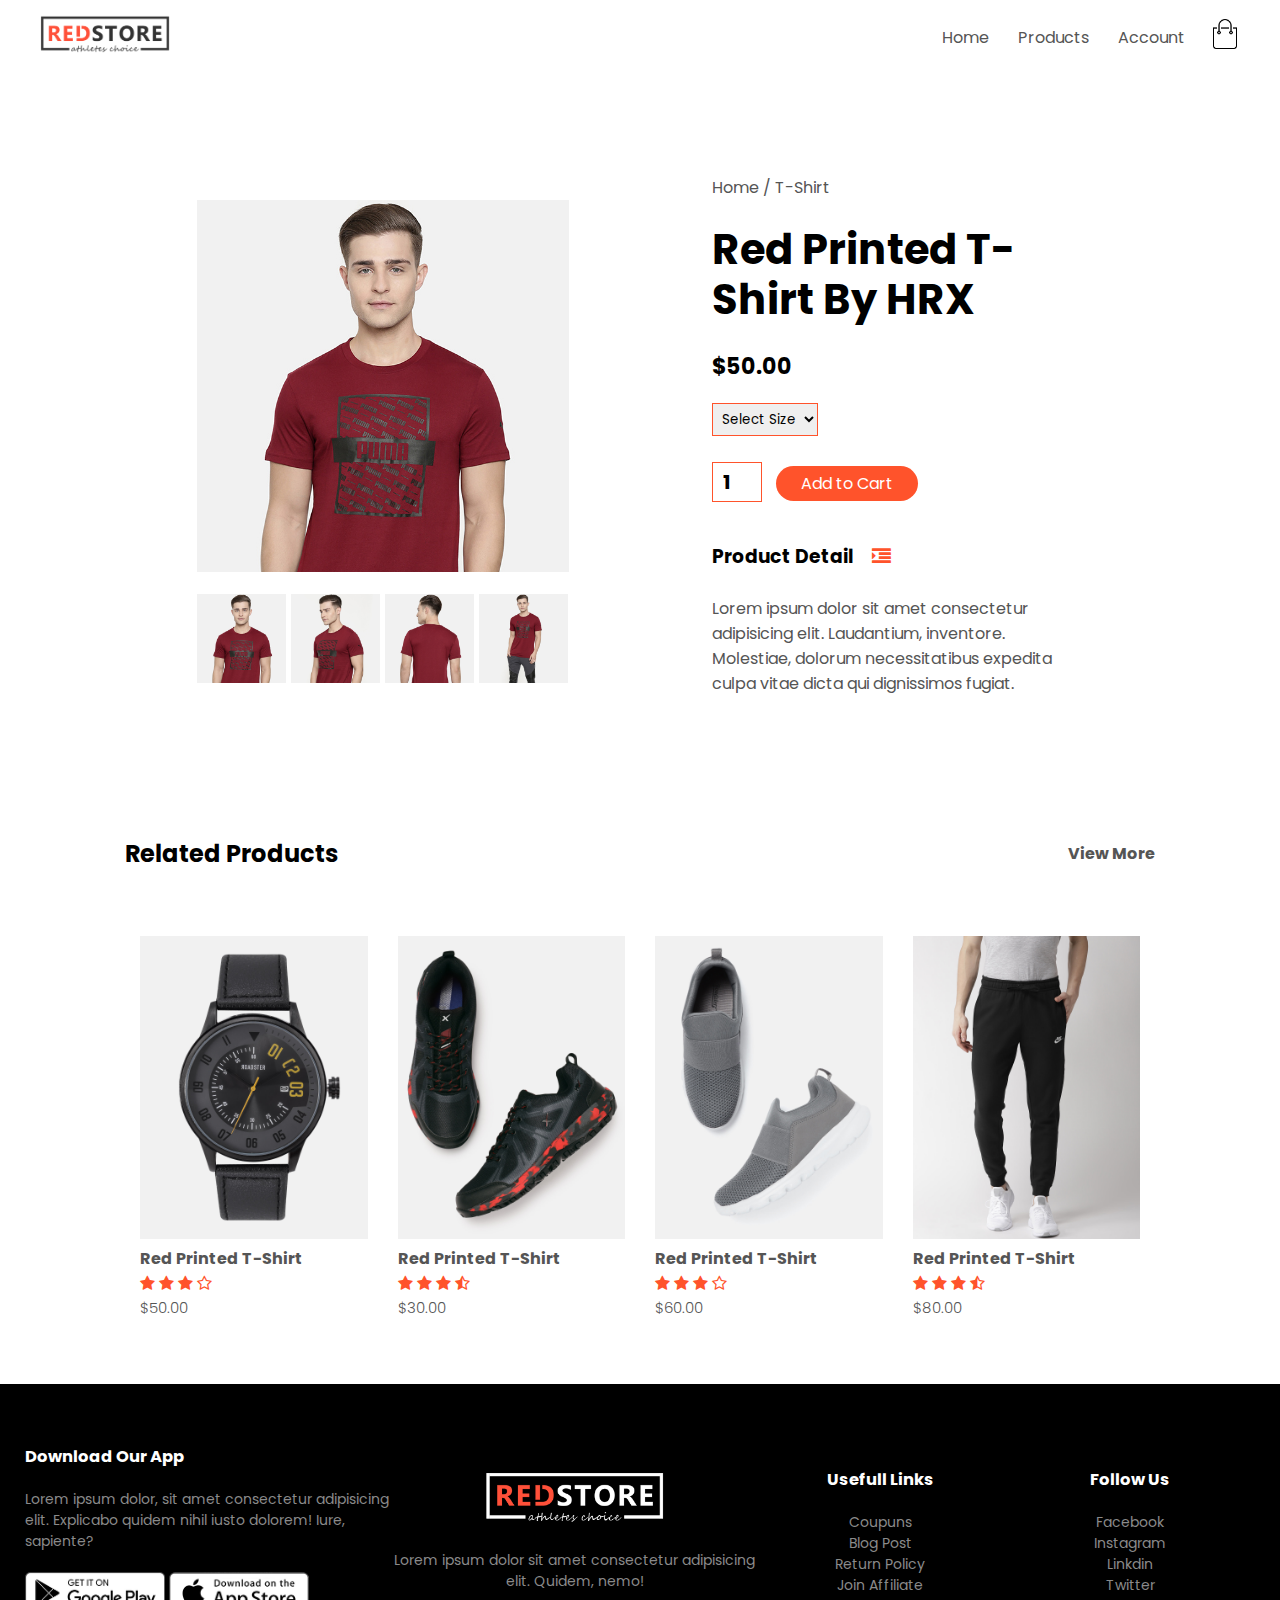
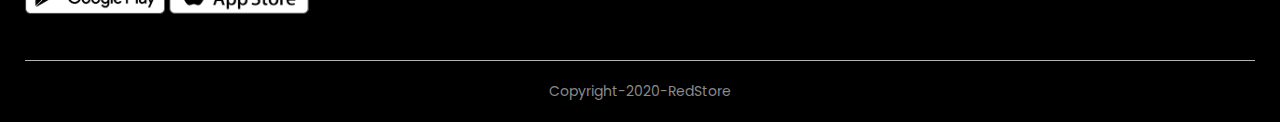
<file: productdetail.html>
<!DOCTYPE html>
<html lang="en">

<head>
    <meta charset="UTF-8">
    <meta name="viewport" content="width=device-width, initial-scale=1.0">
    <link rel="stylesheet" href="./css/style.css">
    <link rel="shortcut icon" href="./images/logo.png" type="image/png">
    <link rel="preconnect" href="https://fonts.gstatic.com">
    <link href="https://fonts.googleapis.com/css2?family=Poppins:ital,wght@1,200&display=swap" rel="stylesheet">
    <link rel="stylesheet" href="https://cdnjs.cloudflare.com/ajax/libs/font-awesome/4.7.0/css/font-awesome.min.css">
    <title>RedStore</title>
</head>

<body>

    <!-- hrader section--------------------------------------------------- -->




    <div class="container">
        <div class="navbar">
            <div class="logo">
                <a href="index.html"> <img src="./images/logo.png"></a>
            </div>
            <nav>
                <ul id="ulitem">
                    <li><a href="index.html">Home</a></li>
                    <li><a href="product.html">Products</a></li>
                    <li><a href="account.html">Account</a></li>
                </ul>

            </nav>
            <a href="cart.html"> <img src="./images/cart.png" class="cart"></a>
            <img src="./images/menu.png" class="menu" onclick="menubtn()">
        </div>

    </div>

    <!-- hrader section--------------------------------------------------- -->


    <!-- single product detail---------------------------------------------- -->

    <div class="small-container single_product">
        <div class="row">
            <div class="col_2">
                <img src="./images/gallery-1.jpg" class="pd_img" id="product_img">

                <div class="small-img-row">
                    <div class="small-img-col">
                        <img src="./images/gallery-1.jpg" class="small_img">
                    </div>
                    <div class="small-img-col">
                        <img src="./images/gallery-2.jpg" class="small_img">
                    </div>
                    <div class="small-img-col">
                        <img src="./images/gallery-3.jpg" class="small_img">
                    </div>
                    <div class="small-img-col">
                        <img src="./images/gallery-4.jpg" class="small_img">
                    </div>
                </div>

            </div>
            <div class="col_2">
                <p>Home / T-Shirt</p>
                <h1>Red Printed T-Shirt By HRX</h1>
                <h4>$50.00</h4>
                <select>
                    <option>Select Size</option>
                    <option>Small</option>
                    <option>Medium</option>
                    <option>Large</option>
                    <option>XL</option>
                    <option>XXL</option>
                </select>
                <input type="number" value="1">
                <a href="" class="btn">Add to Cart</a>

                <h3>Product Detail <i class="fa fa-indent" aria-hidden="true"></i></h3>
                <br>
                <p>Lorem ipsum dolor sit amet consectetur adipisicing elit. Laudantium, inventore. Molestiae, dolorum necessitatibus expedita culpa vitae dicta qui dignissimos fugiat.</p>
            </div>
        </div>

    </div>

    <div class="small-container">
        <div class="row row_2">
            <h2>Related Products</h2>
            <p>View More</p>
        </div>
    </div>



    <!-- single product detail---------------------------------------------- -->






    <!-- featured products------------------------------------- -->
    <div class="small-container">

        <div class="row">
            <div class="col_4">
                <img src="./images/product-9.jpg" alt="" srcset="">
                <h4>Red Printed T-Shirt</h4>
                <div class="rating">
                    <i class="fa fa-star" aria-hidden="true"></i>
                    <i class="fa fa-star" aria-hidden="true"></i>
                    <i class="fa fa-star" aria-hidden="true"></i>
                    <i class="fa fa-star-o" aria-hidden="true"></i>
                </div>
                <p>$50.00</p>
            </div>
            <div class="col_4">
                <img src="./images/product-10.jpg" alt="" srcset="">
                <h4>Red Printed T-Shirt</h4>
                <div class="rating">
                    <i class="fa fa-star" aria-hidden="true"></i>
                    <i class="fa fa-star" aria-hidden="true"></i>
                    <i class="fa fa-star" aria-hidden="true"></i>
                    <i class="fa fa-star-half-o" aria-hidden="true"></i>
                </div>
                <p>$30.00</p>
            </div>
            <div class="col_4">
                <img src="./images/product-11.jpg" alt="" srcset="">
                <h4>Red Printed T-Shirt</h4>
                <div class="rating">
                    <i class="fa fa-star" aria-hidden="true"></i>
                    <i class="fa fa-star" aria-hidden="true"></i>
                    <i class="fa fa-star" aria-hidden="true"></i>
                    <i class="fa fa-star-o" aria-hidden="true"></i>
                </div>
                <p>$60.00</p>
            </div>
            <div class="col_4">
                <img src="./images/product-12.jpg" alt="" srcset="">
                <h4>Red Printed T-Shirt</h4>
                <div class="rating">
                    <i class="fa fa-star" aria-hidden="true"></i>
                    <i class="fa fa-star" aria-hidden="true"></i>
                    <i class="fa fa-star" aria-hidden="true"></i>
                    <i class="fa fa-star-half-o" aria-hidden="true"></i>
                </div>
                <p>$80.00</p>
            </div>

        </div>


    </div>



    <!-- featured products------------------------------------- -->




    <!-- footer-------------------------------------------------------------- -->
    <div class="footer">
        <div class="container">
            <div class="row">
                <div class="footer-col_1">
                    <h3>Download Our App</h3>
                    <p>Lorem ipsum dolor, sit amet consectetur adipisicing elit. Explicabo quidem nihil iusto dolorem! Iure, sapiente?</p>
                    <div class="app-logo">
                        <img src="./images/play-store.png" alt="" srcset="">
                        <img src="./images/app-store.png" alt="" srcset="">
                    </div>
                </div>
                <div class="footer-col_2">
                    <img src="./images/logo-white.png" alt="" srcset="">
                    <p>Lorem ipsum dolor sit amet consectetur adipisicing elit. Quidem, nemo!</p>
                </div>
                <div class="footer-col_3">
                    <h3>Usefull Links</h3>
                    <ul>
                        <li>Coupuns</li>
                        <li>Blog Post</li>
                        <li>Return Policy</li>
                        <li>Join Affiliate</li>
                    </ul>
                </div>
                <div class="footer-col_4">
                    <h3>Follow Us</h3>
                    <ul>
                        <li>Facebook</li>
                        <li>Instagram</li>
                        <li>Linkdin</li>
                        <li>Twitter</li>
                    </ul>
                </div>
            </div>
            <hr>
            <p class="copyright">Copyright-2020-RedStore</p>
        </div>
    </div>



    <!-- footer-------------------------------------------------------------- -->




    <script src="./js/min.js"></script>
</body>

</html>
</file>
<file: css/style.css>
* {
    margin: 0;
    padding: 0;
    box-sizing: border-box;
    font-family: 'Poppins', sans-serif;
}


/*  navbar & background-------------------------------------- */

.header {
    background: radial-gradient(#fff, #ffd6d6);
}

.navbar {
    display: flex;
    align-items: center;
    padding: 15px;
}

.navbar .logo img {
    width: 130px;
}

.navbar nav {
    flex: 1;
    text-align: right;
}

.navbar nav ul {
    display: inline-block;
}

.navbar nav ul li {
    list-style: none;
    display: inline-block;
    margin-right: 25px;
}

.navbar nav ul li a {
    text-decoration: none;
    font-size: 1rem;
    color: #555;
}

.navbar nav ul li a:hover {
    font-size: 1.2rem;
    font-weight: 600;
    transition: all 1s ease;
}

.cart {
    width: 30px;
    height: 30px;
    cursor: pointer;
}

p {
    color: #555;
}

.container {
    max-width: 1300px;
    margin: auto;
    padding-left: 25px;
    padding-right: 25PX;
}

.row {
    display: flex;
    align-items: center;
    flex-wrap: wrap;
    justify-content: space-around;
}

.col_2 {
    flex-basis: 40%;
    min-width: 300px;
}

.col_2 img {
    max-width: 100%;
    padding: 50px 0px;
}

.col_2 h1 {
    font-size: 2.6rem;
    line-height: 50px;
    margin: 25px 0px;
}

.col_2 p {
    font-size: 1rem;
    font-weight: 400;
}

.col_2 .btn {
    display: inline-block;
    text-decoration: none;
    font-size: 1em;
    padding: 10px 30px;
    border-radius: 30px;
    background-color: #ff532b;
    color: #fff;
    margin-top: 30px;
    cursor: pointer;
}

.col_2 .btn:hover {
    background-color: #555;
    color: #ff532b;
    transition: all 1s ease;
}


/*  navbar & background-------------------------------------- */


/* category-------------------------------------------------------- */

.category {
    margin: 80px 0px;
}

.col_3 {
    flex-basis: 30%;
    min-width: 250px;
    margin-bottom: 40px;
}

.col_3 img {
    width: 100%;
}


/* category-------------------------------------------------------- */


/* featured product------------------------------------------- */

.small-container {
    max-width: 1080px;
    margin: auto;
    padding: 0px 25px;
}

.col_4 {
    flex-basis: 25%;
    padding: 15px;
    min-width: 200px;
    margin-bottom: 50px;
}

.col_4 img {
    width: 100%;
}

.title {
    text-align: center;
    margin: 0 auto 80px;
    position: relative;
    line-height: 60px;
    color: #555;
}

.title::before {
    position: absolute;
    content: "";
    height: 4px;
    width: 85px;
    left: 50%;
    transform: translateX(-50%);
    top: 50px;
    bottom: 0px;
    background-color: #ff532b
}

.col_4 h4 {
    color: #555;
}

.col_4 p {
    font-size: 15px;
    font-weight: 300;
}

.col_4 .rating .fa {
    color: #ff532b;
}

.rating .fa {
    color: #ff532b;
}

.col_4:hover {
    transform: translateY(-10px);
    transition: all .6s ease;
}


/* featured product------------------------------------------- */


/* offer--------------------------------------------------- */

.offer {
    margin-top: 60px;
    background: radial-gradient(#fff, #ffd6d6);
    padding: 20px 0px;
}

.col_2 .offer-img {
    padding: 50px;
}


/* offer--------------------------------------------------- */


/* testimonial------------------------------------------------------ */

.testimonial {
    padding-top: 80px;
}

.testimonial .col_3 {
    text-align: center;
    padding: 30px 10px;
    box-shadow: 0 0 20px 0 rgba(0, 0, 0, .1);
    cursor: pointer;
}

.testimonial .col_3:hover {
    transform: translateY(-15px);
    transition: all 1s ease;
}

.testimonial .col_3 img {
    width: 60px;
    border-radius: 50%;
    margin-top: 20px;
}

.testimonial .col_3 i {
    color: #ff532b;
    margin-bottom: 20px;
}

.testimonial .col_3 p {
    font-size: 13px;
    color: #777;
    margin: 12px 0px;
}


/* testimonial------------------------------------------------------ */


/* brands----------------------------------------------------------------- */

.brands {
    margin: 100px auto;
}

.brands .col_5 {
    width: 160px;
}

.brands .col_5 img {
    width: 100%;
    cursor: pointer;
    filter: grayscale(100%);
}

.brands .col_5 img:hover {
    filter: grayscale(0);
    transition: all .6s ease;
}


/* brands----------------------------------------------------------------- */


/* footer------------------------------------------------------------------ */

.footer {
    background-color: #000;
    color: #8a8a8a;
    font-size: 14px;
    padding: 60px 0px 20px;
}

.footer p {
    color: #8a8a8a;
}

.footer h3 {
    color: #fff;
    margin-bottom: 20px;
}

.footer-col_1,
.footer-col_2,
.footer-col_3,
.footer-col_4 {
    min-width: 250px;
    margin-bottom: 20px;
}

.footer-col_1 {
    flex-basis: 30%;
}

.footer-col_2 {
    flex: 1;
    text-align: center;
}

.footer-col_2 img {
    width: 180px;
    margin-bottom: 20px;
}

.footer-col_3,
.footer-col_4 {
    flex-basis: 12%;
    text-align: center;
}

ul {
    list-style-type: none;
}

.app-logo {
    margin-top: 20px;
}

.app-logo img {
    width: 140px;
}

.footer hr {
    border: none;
    background-color: #b5b5b5;
    height: 1px;
    margin: 20px 0px;
}

.footer .copyright {
    text-align: center;
}


/* footer------------------------------------------------------------------ */

.menu {
    height: 28px;
    width: 28px;
    cursor: pointer;
    margin-left: 20px;
    display: none;
}


/* product page css start---------------------------------------------------- */

.row_2 {
    justify-content: space-between;
    margin: 100px auto 50px;
}

select {
    border: 1px solid #ff532b;
}

select:focus {
    outline: none;
}

.page_btn {
    margin: 0px auto 80px;
}

.page_btn span {
    border: 1px solid #ff532b;
    display: inline-block;
    margin-left: 10px;
    width: 40px;
    height: 40px;
    text-align: center;
    line-height: 40px;
    cursor: pointer;
}

.page_btn span:hover {
    background-color: #ff532b;
    color: #fff;
    font-weight: 400;
}


/* product page css end---------------------------------------------------- */


/* <!-- single product detail---------------------------------------------- --> */

.row .col_2 .pd_img {
    width: 100%;
}

.single_product {
    margin-top: 80px;
}

.single_product .col_2 img {
    padding: 0;
}

.single_product .col_2 {
    padding: 20px;
}

.single_product h4 {
    font-size: 22px;
    margin: 20px 0;
    font-weight: bold;
}

.single_product select {
    display: block;
    margin-top: 20px;
    padding: 5px;
}

.single_product input {
    border: 1px solid #ff532b;
    height: 40px;
    width: 50px;
    font-size: 20px;
    padding-left: 10px;
    margin-right: 10px;
    font-weight: bold;
    margin-bottom: 40px;
}

.single_product input:focus {
    outline: none;
}

.single_product .btn {
    padding: 5px 25px;
}

.single_product .fa {
    color: #ff532b;
    margin-left: 15px;
}

.single_product .col_2 p {
    margin-bottom: 20px;
}

.small-img-row {
    display: flex;
    justify-content: space-between;
    margin-top: 15px;
}

.small-img-col {
    flex-basis: 24%;
    cursor: pointer;
}

.small-container .row_2 p {
    font-weight: bold;
}


/* <!-- single product detail---------------------------------------------- --> */


/* cart page css---------------------------------------------------------- */

.cart-page {
    margin: 80px auto;
}

table {
    width: 100%;
    border-collapse: collapse;
}

.cart_info {
    display: flex;
    flex-wrap: wrap;
}

th {
    text-align: left;
    padding: 5px;
    color: #fff;
    background-color: #ff532b;
    font-weight: bold;
}

td {
    padding: 10px 5px;
}

td input {
    width: 40px;
    height: 30px;
    padding: 5px;
    font-weight: bold;
}

td a {
    color: #ff532b;
    font-size: 13px;
    font-weight: bold;
    text-decoration: none;
}

td img {
    width: 80px;
    height: 80px;
    margin-right: 15px;
}

.total-price {
    display: flex;
    justify-content: flex-end;
}

.total-price table {
    border-top: 3px solid #ff532b;
    width: 100%;
    max-width: 400px;
}

td:last-child {
    text-align: right;
}

th:last-child {
    text-align: right;
}


/* cart page css---------------------------------------------------------- */


/* account page css------------------------------------------------------------- */

.account_page .acc-img {
    width: 100%;
}

.account_page {
    padding: 80px 0px;
    background: radial-gradient(#fff, #ffd6d6);
}

.form_container {
    background-color: #fff;
    height: 400px;
    width: 300px;
    margin: auto;
    padding: 20px 0px;
    text-align: center;
    position: relative;
    box-shadow: 0 0 20px 0 rgba(0, 0, 0, .1);
    overflow: hidden;
}

.form_container span {
    padding: 0px 5px;
    font-weight: bold;
    color: #555;
    cursor: pointer;
    width: 100%;
}

.form_btn {
    display: inline-block;
}

.form_container form {
    max-width: 300px;
    padding: 0px 20px;
    position: absolute;
    top: 130px;
    transition: transform 1s ease;
}

form input {
    width: 100%;
    height: 30px;
    padding: 0px 10px;
    margin: 10px 0px;
    border: 1px solid #ccc;
}

form .btn {
    width: 100%;
    border: none;
    cursor: pointer;
    margin: 10px 0px;
}

form a {
    font-size: 13px;
    color: #ff532b !important;
    text-decoration: none;
}

form .btn:focus {
    outline: none;
}

#logform {
    left: -300px;
}

#regform {
    left: 0;
}

#reg {
    margin-left: 50px;
}

#indicator {
    width: 70px;
    border: none;
    height: 3px;
    background-color: #ff532b;
    transform: translateX(106px);
    margin-top: 8px;
    transition: transform 1s ease;
}


/* account page css------------------------------------------------------------- */


/* media queries--------------------------------------------------- */

@media only screen and (max-width:1024px) {
    .footer .copyright {
        margin-bottom: 800px;
    }
    .footer-col_2,
    .footer-col_3,
    .footer-col_4 {
        flex-basis: 100%;
    }
}

@media only screen and (max-width:800px) {
    nav ul {
        position: absolute;
        top: 70px;
        left: 0;
        background-color: #ff532b;
        width: 100%;
        overflow: hidden;
        transition: max-height .5s ease;
    }
    nav ul li {
        display: block !important;
        margin-top: 10px;
        margin-bottom: 10px;
        margin-right: 50px;
    }
    nav ul li a {
        color: #fff !important;
    }
    .menu {
        display: block;
    }
    .row {
        text-align: center;
    }
    .col_2,
    .col_3,
    .col_4 {
        flex-basis: 100%;
    }
    .col_3 img {
        width: 50%;
    }
    .col_4 img {
        width: 50%;
    }
    .col_2 .offer-img {
        width: 50%;
    }
    .testimonial {
        width: 50%;
        margin-left: 50%;
        transform: translateX(-50%);
    }
    .footer .copyright {
        margin-bottom: 500px;
    }
    .footer-col_1,
    .footer-col_2,
    .footer-col_3,
    .footer-col_4 {
        flex-basis: 100%;
    }
}

@media only screen and (max-width:600px) {
    .row {
        text-align: center;
    }
    .col_2,
    .col_3,
    .col_4 {
        flex-basis: 100%;
    }
    .footer .copyright {
        margin-bottom: 180px;
    }
    .col_2 .offer-img {
        width: 100%;
    }
    .col_3 img {
        width: 80%;
    }
    .col_4 img {
        width: 80%;
    }
    .col_2 h1 {
        font-size: 2rem;
        line-height: 40px;
        margin: 25px 0px;
    }
}


/* media queries--------------------------------------------------- */


/* media queries for single product page--------------------------------- */

@media only screen and (max-width:600px) {
    .single_product .row {
        text-align: left;
    }
    .single_product .col_2 {
        padding: 20px 0px;
    }
    .single_product h1 {
        font-size: 26px;
        line-height: 32px;
    }
    .small-container .row_2 h2 {
        font-size: 17px;
    }
    .small-container .row_2 p {
        margin-right: 30px;
    }
}


/* media queries for single product page--------------------------------- */


/* media queries for cart page-------------------------------- */

@media only screen and (max-width:600px) {
    .cart_info p {
        display: none;
    }
    .cart_info {
        display: block;
    }
}


/* media queries for cart page-------------------------------- */
</file>
